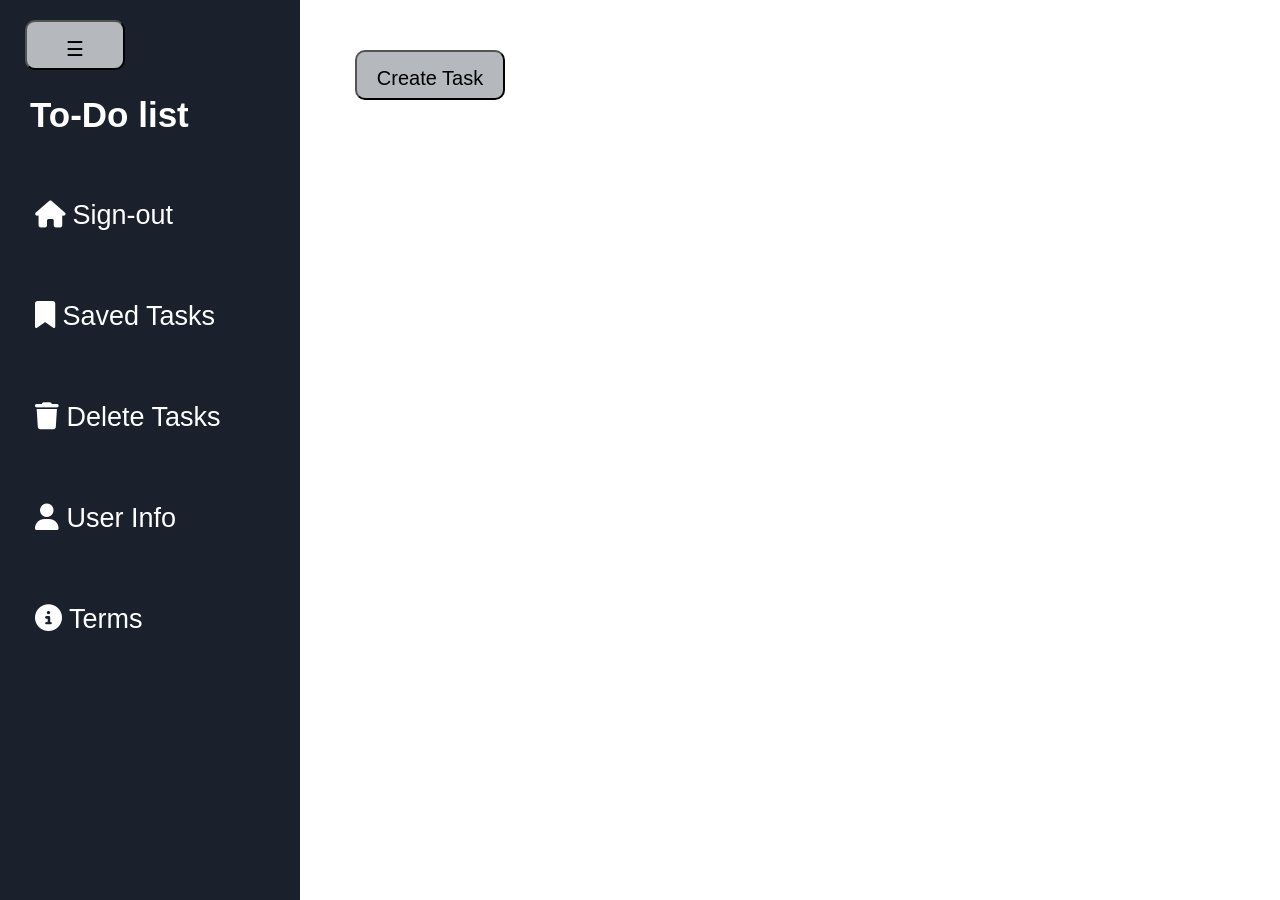
<file: index.html>
<!DOCTYPE html>
<html lang="en">
<head>
<meta charset="UTF-8">
<meta name="viewport" content="width=device-width, initial-scale=1.0">
<title>Task Dashboard</title>
<link rel="stylesheet" href="https://cdnjs.cloudflare.com/ajax/libs/font-awesome/6.5.0/css/all.min.css">
<link rel="stylesheet" href="/css/style.css">
</head>

<body>

<div class="container">

<button class="navbtn">☰</button>

  <div class="nav">
    <h2>To-Do list</h2>

    <div class="list">
      <a href="login.html"><i class="fa-solid fa-house"></i> Sign-out</a>
      <a href="saveded.html"><i class="fa-solid fa-bookmark"></i> Saved Tasks</a>
      <a href="Delete.html"><i class="fa-solid fa-trash"></i> Delete Tasks</a>
      <a href="User Info.html"><i class="fa-solid fa-user"></i> User Info</a>
      <a href="T&C.html"><i class="fa-solid fa-circle-info"></i> Terms</a>
    </div>
  </div>
<div class="work">

<button class="open_task">Create Task</button>

<div class="popup_form" style="display:none;">
    <form>
        <input id="task_date" type="date" required>
        <input id="task_time" type="time" required>
        <input id="task_name" type="text" placeholder="Task name" required>
        <button type="button" class="submit">Submit</button>
    </form>
</div>

<div class="display_tasks"></div>

</div>
</div>
<script src="js/script1.js"></script>
</body>
</html>
</file>
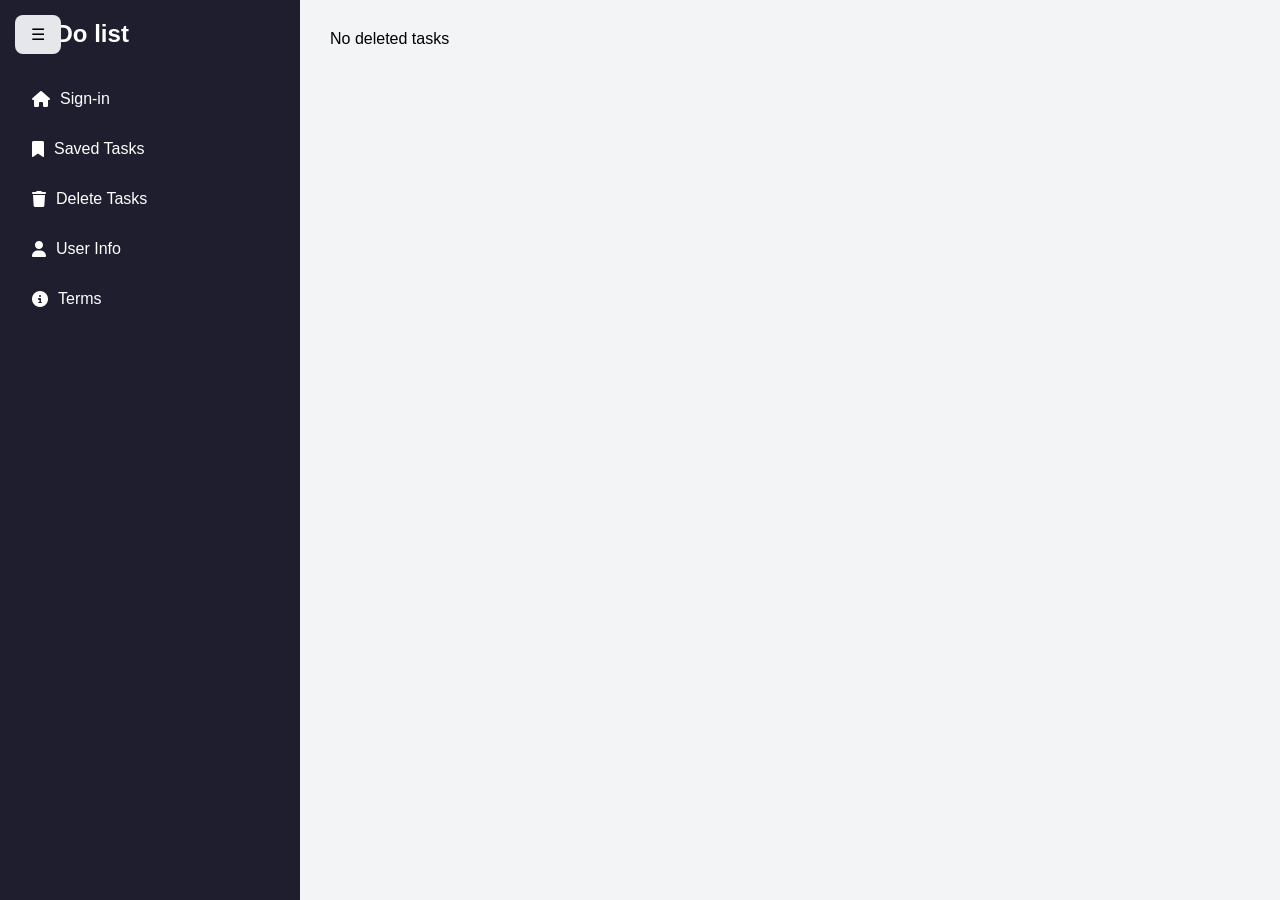
<file: Delete.html>
<!DOCTYPE html>
<html lang="en">
<head>
<meta charset="UTF-8">
<meta name="viewport" content="width=device-width, initial-scale=1.0">
<title>Delete Tasks</title>

<link rel="stylesheet" href="css/delete.css">
<link rel="stylesheet" href="https://cdnjs.cloudflare.com/ajax/libs/font-awesome/6.5.0/css/all.min.css">
</head>

<body>

<button class="navbtn">☰</button>
<div class="container">

  <!-- NAVBAR -->
  <div class="nav">
    <h2>To-Do list</h2>

    <div class="list">
      <a href="login.html"><i class="fa-solid fa-house"></i> Sign-in</a>
      <a href="saveded.html"><i class="fa-solid fa-bookmark"></i> Saved Tasks</a>
      <a href="Delete.html"><i class="fa-solid fa-trash"></i> Delete Tasks</a>
      <a href="User Info.html"><i class="fa-solid fa-user"></i> User Info</a>
      <a href="T&C.html"><i class="fa-solid fa-circle-info"></i> Terms</a>
    </div>
  </div>

  <!-- WORK AREA -->
  <div class="work"></div>

</div>

<script src="js/delete.js">
</script>

</body>
</html>
</file>
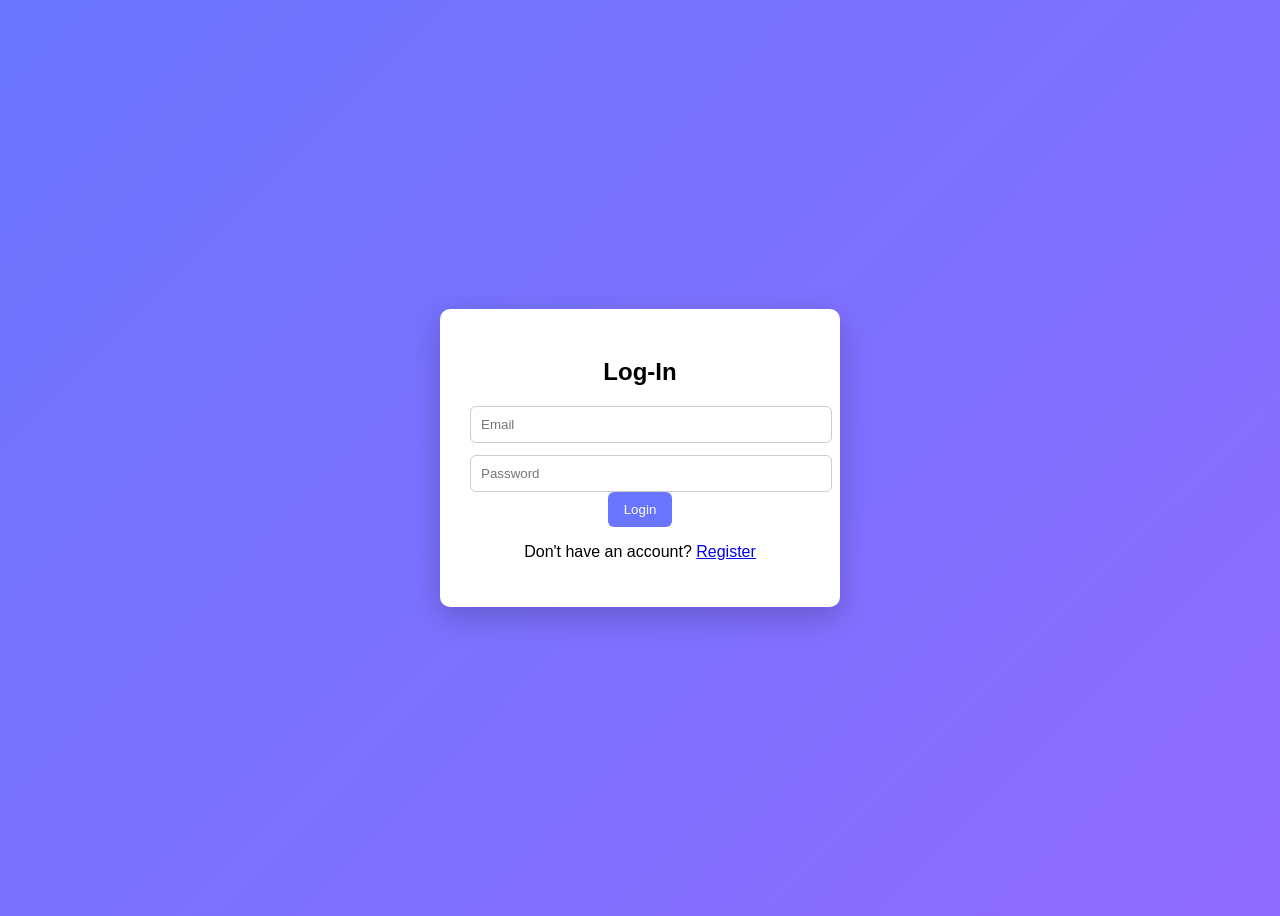
<file: login.html>
<!DOCTYPE html>
<html lang="en">
<head>
<meta charset="UTF-8">
<meta name="viewport" content="width=device-width, initial-scale=1.0">
<title>Login & Register</title>
<link rel="stylesheet" href="css/login.css">
</head>

<body>

<div class="login-container">

    <h2 id="formTitle">Log-In</h2>
<form id="loginForm">

    <input type="email" id="email" placeholder="Email" required>

    <div class="password-row">
        <input type="password" id="password" placeholder="Password" required>
        <button type="submit">Login</button>
    </div>

</form>

    <form id="registerForm" style="display:none;">
        <input type="text" id="name" placeholder="Full Name" required>
        <input type="email" id="regEmail" placeholder="Email" required>
        <input type="password" id="regPassword" placeholder="Password" required>

        <button type="submit">Register</button>
    </form>

    <p id="error"></p>

    <p class="switch">
        <span id="toggleText">Don't have an account?</span>
        <a href="#" onclick="toggleForm()">Register</a>
    </p>

</div>

<script src="js/login.js"></script>

</body>
</html>
</file>
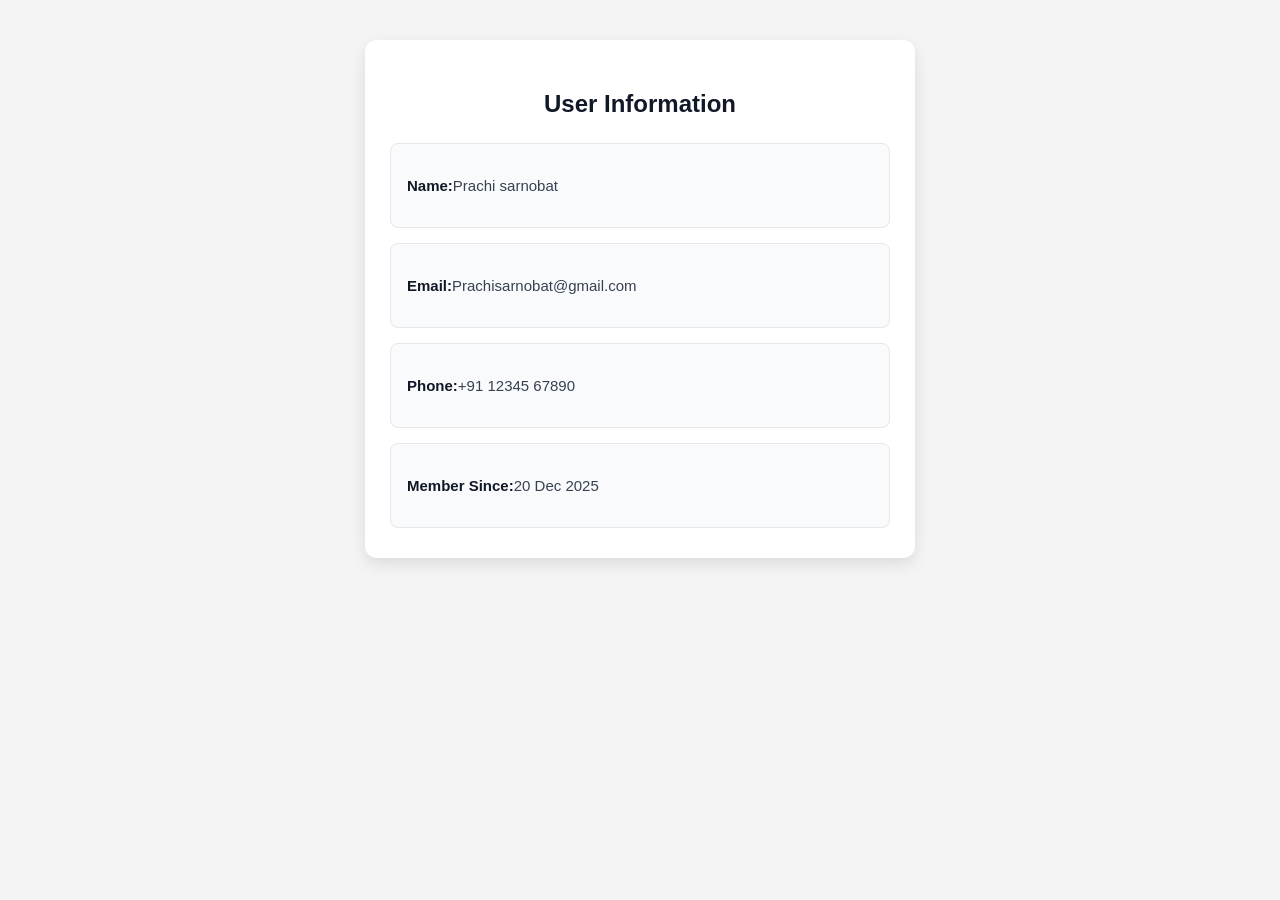
<file: User Info.html>
<!DOCTYPE html>
<html lang="en">
<head>
<meta charset="UTF-8">
<meta name="viewport" content="width=device-width, initial-scale=1.0">
<title>User Information</title>
<link rel="stylesheet" href="css/user&info.css">
</head>
<body>
<div class="container">
    <h2>User Information</h2>

    <div class="user-info">
        <div class="info-box">
            <strong>Name:</strong>
            <span>Prachi sarnobat</span>   
        </div>

        <div class="info-box">
            <strong>Email:</strong>
            <span>Prachisarnobat@gmail.com</span>
        </div>

        <div class="info-box">
            <strong>Phone:</strong> <span>+91 12345 67890</span>
        </div>

        <div class="info-box">
            <strong>Member Since:</strong>
            <span>20 Dec 2025</span>
        </div>
    </div>
</div>
</body>
</html>
</file>
<file: css/style.css>
*{
    margin: 0;
    padding: 0;
    box-sizing: border-box;
    cursor: pointer;
}


body{
    --tcolor: white;
    font-family: Arial, sans-serif;
}

/* ================= LAYOUT ================= */
.container{
    display: grid;
    grid-template-columns: 300px auto;
    grid-template-areas: 'nav work';
}

/* ================= NAVBAR (UNCHANGED) ================= */
.nav{
    grid-area: nav;
    background-color: rgb(26,32,44);
    color: var(--tcolor);
    width: 300px;
    height: 100vh;
    display: inline-block;
}

.navbtn{        
    height: 50px;
    width: 100px;
    margin: 20px 0 20px 25px;
    padding: 15px;
    background-color: rgb(181, 184, 189);
    border-radius: 10px;
    font-size: 20px;
    position: fixed;
    z-index: 1;
    transition: all 0.3s ease-in-out;
}

.navbtn:hover{
    box-shadow: 0 0 10px rgba(255, 255, 255);
}

h2{
    font-size: 35px;
    margin: 80px 15px 15px 15px;
    padding: 15px;
}

.list{
    display: flex;
    flex-direction: column;
    text-align: left;
}

.list a{
    font-size: 27px;
    margin: 20px;
    padding: 15px;
    text-decoration: none;
    color: var(--tcolor);
    transition: all 0.3s ease-in-out;
}

.list a:hover{
    font-size: 29px;
    text-shadow: 0 0 8px rgba(255, 255, 255);
}

/*WORK AREA*/
.work{
    grid-area: work;
    color: var(--tcolor); 
    padding: 30px;
}

/*  CREATE TASK BUTTON   */
.open_task{
    height: 50px;
    width: 150px;
    margin: 20px 0 20px 25px;
    padding: 15px;
    background-color: rgb(181, 184, 189);
    border-radius: 10px;
    font-size: 20px;
    transition: all 0.3s ease-in-out;
}

.open_task:hover{
    box-shadow: 0 0 10px rgba(255, 255, 255);
}

/* POPUP FORM */
.popup_form{
    display: none;
    border: 3px solid rgb(26,32,44);
    margin: 20px;
    background-color: white;
    border-radius: 8px;                                   
}

/* FORM  */
form{
    display: grid;
    grid-template-areas:
        'date time'
        'task task';
    margin: 20px;
    gap: 15px;
}

form input{
    font-size: 20px;
    margin: 10px;
    padding: 15px;
    border: 1px solid rgb(26,32,44);
    color: black; 
    transition: all 0.3s ease-in-out;
}

form input:hover{
    border: 3px solid rgb(10, 12, 85);
    box-shadow: 0 0 10px rgba(10, 12, 85, 0.8);
}

/*  FORM GRID AREAS  */
#task_date{
    grid-area: date;
    height: 60px;
}

#task_time{
    grid-area: time;
    height: 60px;
}

#task_name{
    grid-area: task;
    height: 150px;
}

/*  SUBMIT BUTTON (UNCHANGED STYLE)  */
.submit{
    font-size: 20px;
    height: 50px;
    width: 100px;
    background-color: rgb(181, 184, 189);
    border-radius: 10px;
    transition: all 0.3s ease-in-out;
    margin: 20px;
}

.submit:hover{
    box-shadow: 0 0 10px rgba(255, 255, 255);
}

/* DISPLAY AREA  */
.display{
    margin: 20px;
    padding: 15px;
    background-color: #7c7171;
    color: black !important; 
    border-radius: 6px;
    font-size: 16px;
}
</file>
<file: css/delete.css>
* {
  margin: 0;
  padding: 0;
  box-sizing: border-box;
}

body {
  font-family: Arial, sans-serif;
  background: #f3f4f6;
}


.container{
    display: grid;
    grid-template-columns: 300px 1fr;
    grid-template-areas: 'nav work';
    min-height: 100vh;
}

/* SIDEBAR */
.navbtn {
  position: fixed;
  top: 15px;
  left: 15px;
  z-index: 1000;
  padding: 10px 16px;
  border-radius: 8px;
  border: none;
  background: #e5e7eb;
  font-size: 16px;
  cursor: pointer;
}

.nav {
  background: #1e1e2f;
  color: white;
  padding: 20px;

  height: 100%;
}

.nav h2 {
  margin-bottom: 30px;
  font-size: 24px;
}
.nav.closed {
  transform: translateX(-100%);
}

.list a {
  display: flex;
  align-items: center;
  gap: 10px;
  color: white;
  text-decoration: none;
  padding: 12px;
  border-radius: 8px;
  margin-bottom: 8px;
}


.list a:hover{
    font-size: 20px;
    text-shadow: 0 0 8px rgba(255, 255, 255);
}

.work {
  padding: 30px;
  display: grid;
  grid-template-columns: repeat(auto-fill, minmax(320px, 1fr));
  gap: 20px;
  align-items: start;   
   align-content: start;     
  grid-auto-rows: min-content
}

.task_card {
  background: linear-gradient(135deg, #ffffff, #f9fafb);
  border-left: 6px solid #6366f1;
  border-radius: 12px;
  padding: 18px 20px;
  box-shadow: 0 10px 25px rgba(0,0,0,0.08);
  transition: transform 0.3s, box-shadow 0.3s;
  height: fit-content;
}

.task_card:hover {
  transform: translateY(-6px);
  box-shadow: 0 18px 35px rgba(0,0,0,0.15);
}

.task_card p {
  margin: 6px 0;
  font-size: 15px;
  color: #374151;
}

.task_card strong {
  color: #111827;
}

.empty {
  font-size: 18px;
  color: #6b7280;
}
</file>
<file: css/login.css>
body {
    height: 100vh;
    display: flex;
    justify-content: center;
    align-items: center;
    background: linear-gradient(135deg, #6a75ff, #8f6cff);
    font-family: Arial, sans-serif;
}

.login-container {
    background: white;
    padding: 30px;
    width: 340px;
    border-radius: 10px;
    text-align: center;
    box-shadow: 0 10px 30px rgba(0,0,0,0.2);
}

.login-container h2 {
    margin-bottom: 20px;
}

.login-container input {
    width: 100%;
    padding: 10px;
    margin-bottom: 12px;
    border-radius: 6px;
    border: 1px solid #ccc;
}


.password-row {
    display: block;
    gap: 10px;
}

.password-row input {
    flex: 1;
    margin-bottom: 0;
}

.password-row button {
    padding: 10px 16px;
    background: #6a75ff;
    color: white;
    border: none;
    border-radius: 6px;
    cursor: pointer;
}

.password-row button:hover {
    background: #9ea3ec;
}

#error {
    color: red;
    margin-top: 10px;
}
</file>
<file: css/user&info.css>
body {
    font-family: Arial, sans-serif;
    background: #f4f4f4;
    display: flex;
    justify-content: center;
    align-items: flex-start;
    padding: 40px 0;
    margin: 0;
}

/* Main container */
.container {
    background: #ffffff;
    padding: 30px 25px;
    border-radius: 12px;
    box-shadow: 0 6px 15px rgba(0,0,0,0.1);
    max-width: 500px;
    width: 90%;
}

/* Title */
h2 {
    text-align: center;
    margin-bottom: 25px;
    color: #111827;
}

/* Info wrapper */
.user-info {
    display: flex;
    flex-direction: column;
    gap: 15px;
}

/* Each info box */
.info-box {
    border: 1px solid #e5e7eb;
    border-radius: 8px;
    padding: 14px 16px;
    background: #f9fafb;

    display: flex;
    align-items: center;
    justify-content:start;

    min-height: 55px; /* SAME HEIGHT */
}

/* Label */
.info-box strong {
    color: #111827;
    font-size: 15px;
}

/* Value */
.info-box span {
    color: #374151;
    font-size: 15px;
}
</file>
